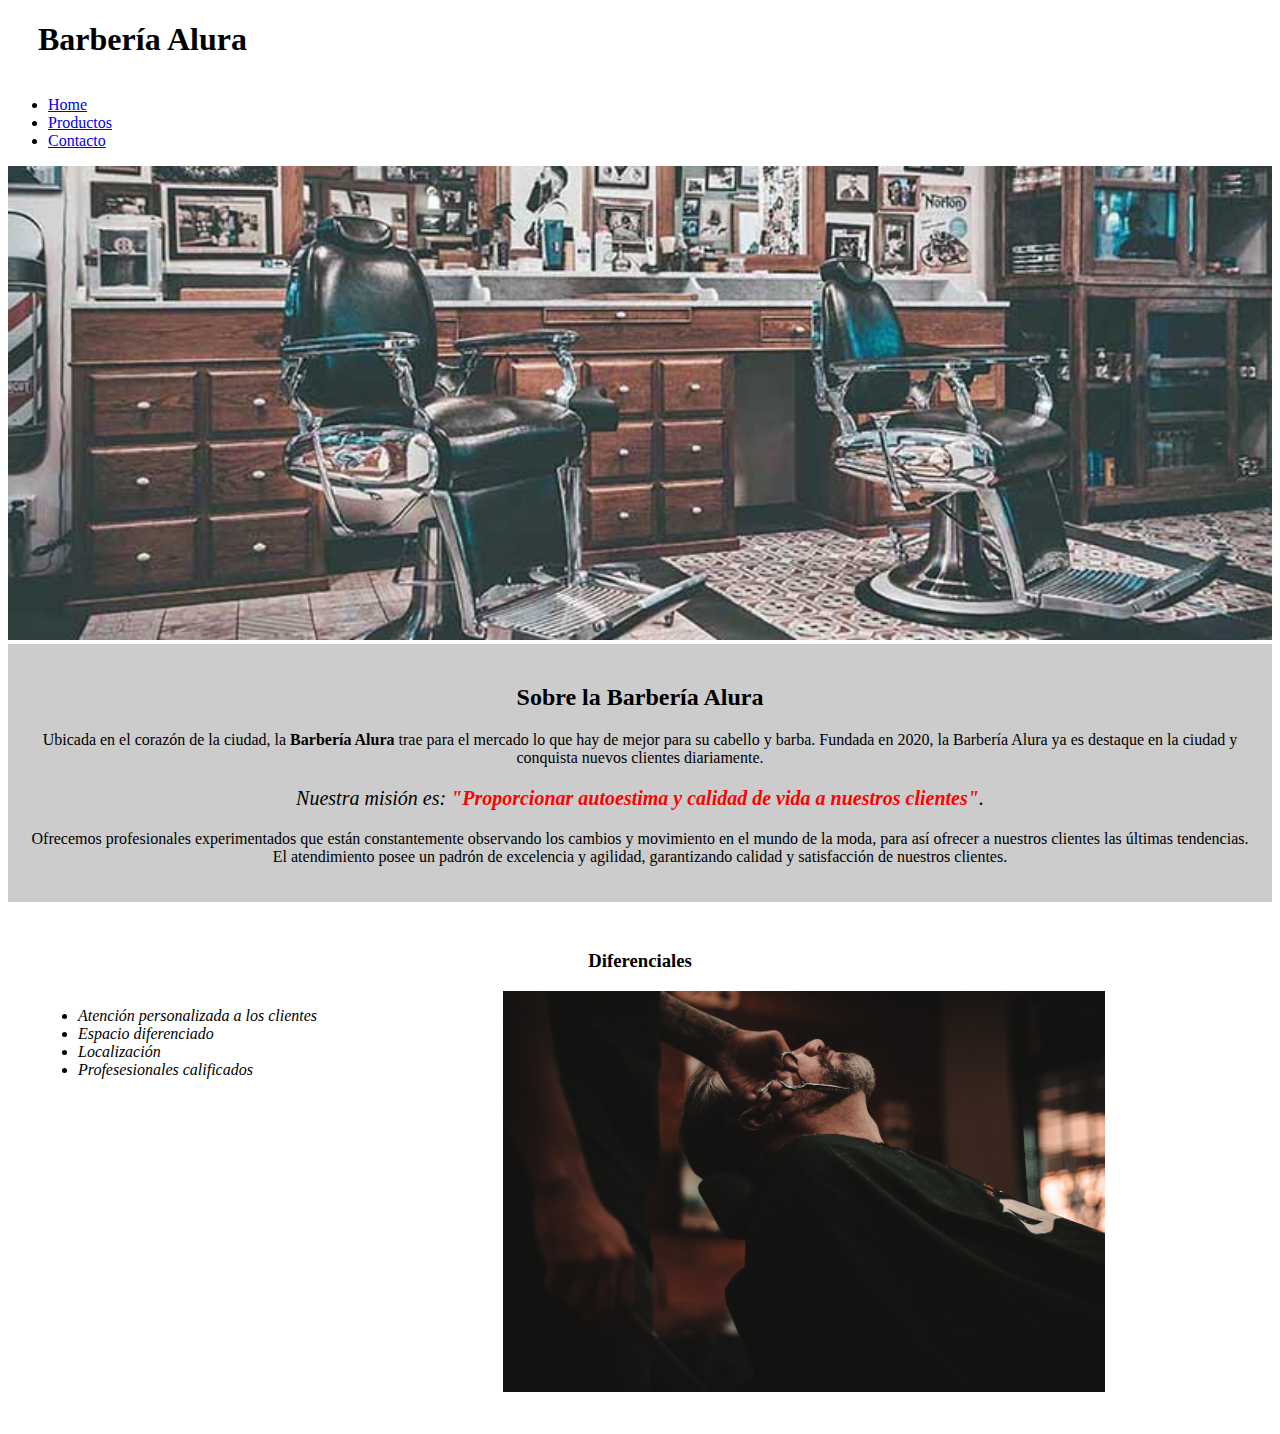
<file: index.html>
<!DOCTYPE html>

<html lang="es">
    
    <head>

        <meta charset="UTF-8"> 
        <title>Barbería Alura</title>
        <link rel="stylesheet" href="style-home.css">
    
    </head>

    <body>

        <header>
            <h1 class="titulo-principal">Barbería Alura</h1>
            <div class="caja">
                <nav>
                    <ul>
                        <li><a href="index.html">Home</a></li>
                        <li><a href="productos.html">Productos</a></li>
                        <li><a href="contacto.html">Contacto</a></li>
                    </ul>
                </nav>
            </div>
        </header>

        <img id="banner" src="banner/banner.jpg">
        
        <div class="principal">

            <h2 class="titulo-centralizado">Sobre la Barbería Alura</h2>

            <p>Ubicada en el corazón de la ciudad, la <strong>Barbería Alura</strong> trae para el mercado lo que hay de mejor para su cabello y barba. Fundada en 2020, la Barbería Alura ya es destaque en la ciudad y conquista nuevos clientes diariamente.</p>

            <p id="mision"><em>Nuestra misión es: <strong>"Proporcionar autoestima y calidad de vida a nuestros clientes"</strong>.</em></p>

            <p>Ofrecemos profesionales experimentados que están constantemente observando los cambios y movimiento en el mundo de la moda, para así ofrecer a nuestros clientes las últimas tendencias. El atendimiento posee un padrón de excelencia y agilidad, garantizando calidad y satisfacción de nuestros clientes.</p> 

        </div>

        <div class="diferenciales">

            <h3 class="titulo-centralizado">Diferenciales</h3>
        
            <ul>
                <li class="items">Atención personalizada a los clientes</li>
                <li class="items">Espacio diferenciado</li>
                <li class="items">Localización</li>
                <li class="items">Profesesionales calificados</li>
            </ul>

            <img src="diferenciales/diferenciales.jpg" class="imagenDiferenciales">

        </div>
        
        
    </body>
</html>
</file>
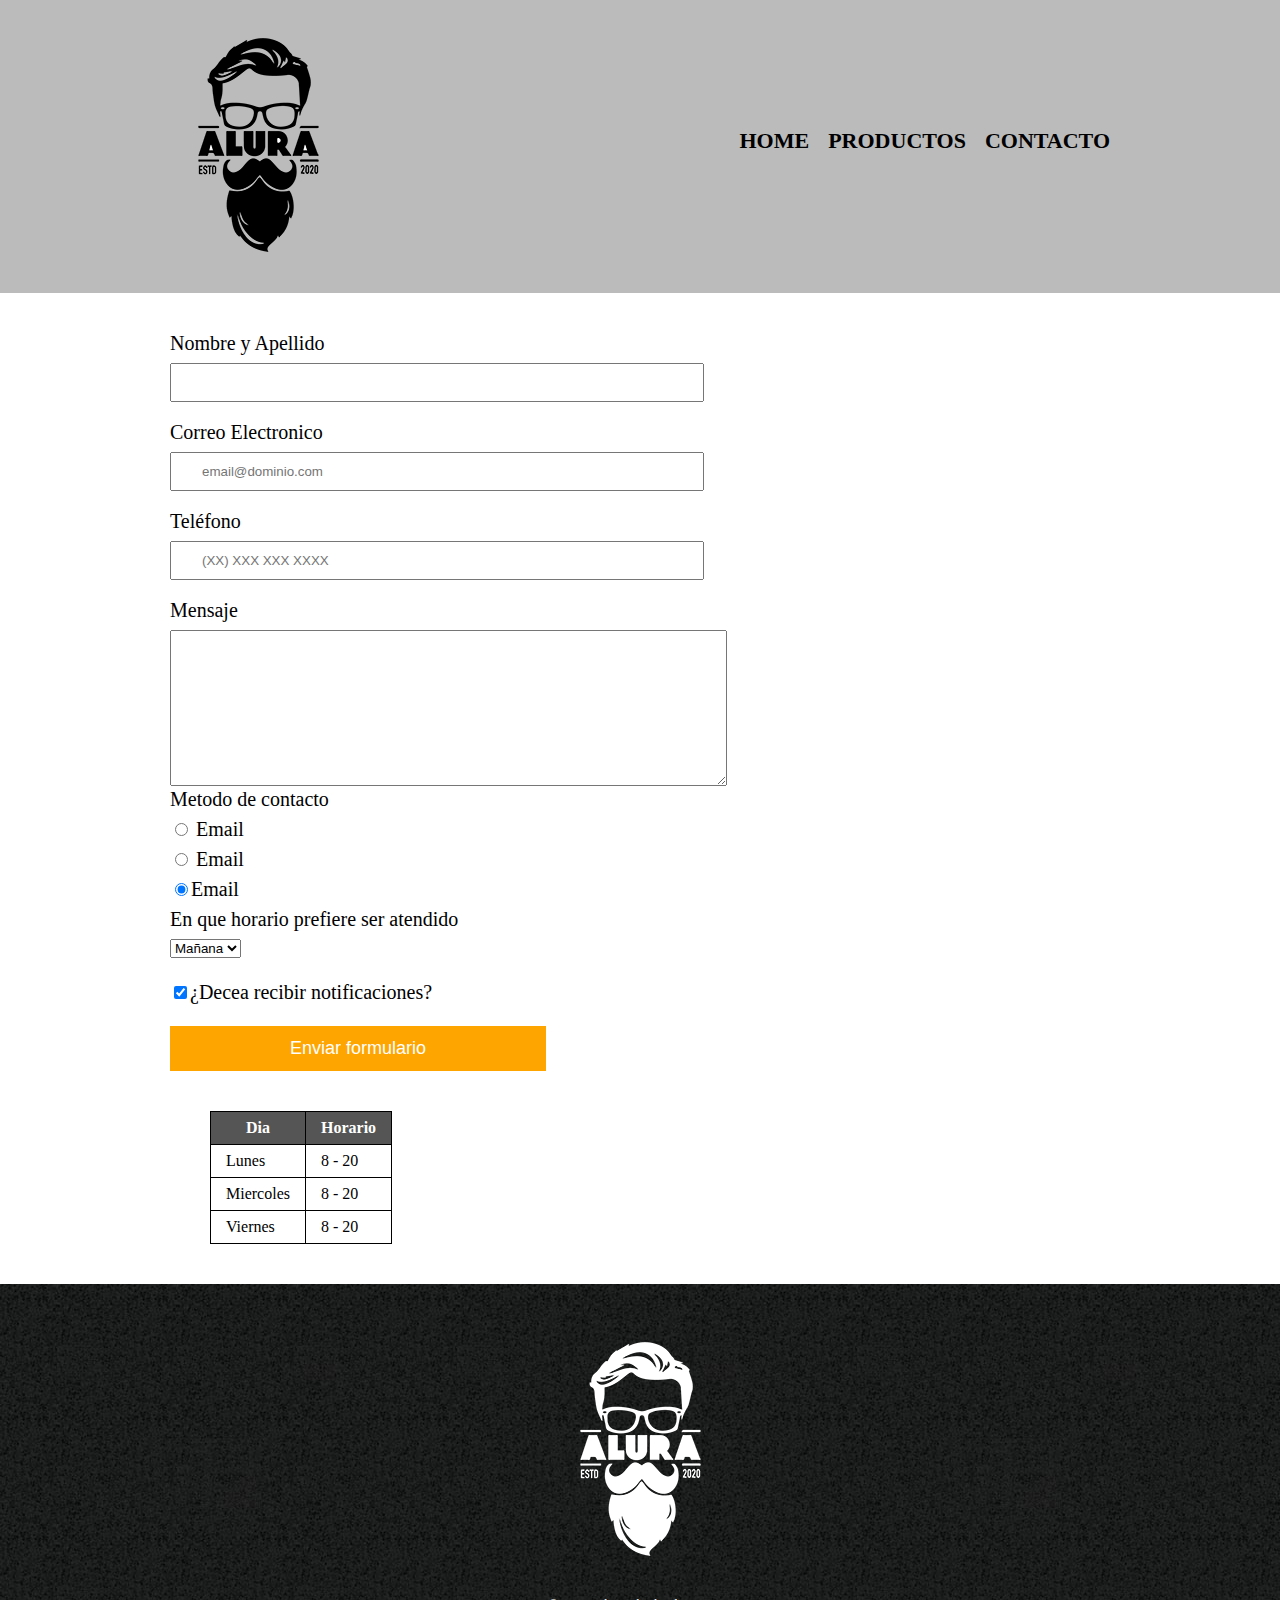
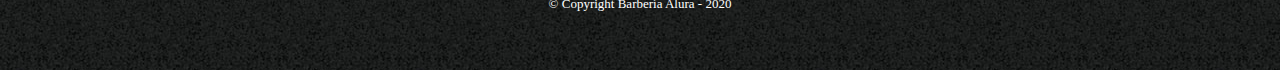
<file: contacto.html>
<!DOCTYPE html>

<html>
    <head>
        <meta charset="UTF-8">
        <title>Productos - Barbería Alura</title>
        <link rel="stylesheet" href="reset.css">
        <link rel="stylesheet" href="style.css">
    </head>
    <body>
        <header>
            <div class="caja">
                <h1><img src="imagenes/logo.png"></h1>
                <nav>
                    <ul>
                        <li><a href="index.html">Home</a></li>
                        <li><a href="productos.html">Productos</a></li>
                        <li><a href="contacto.html">Contacto</a></li>
                    </ul>
                </nav>
            </div>
        </header>
        <main>
            <form action="">
                <label for="nombreyapellido">Nombre y Apellido</label>
                <input type="text" id="nombreyapellido" class="input-padron" required>
                <label for="email">Correo Electronico</label>
                <input type="email" id="email" class="input-padron" required
                    placeholder="email@dominio.com">
                <label for="telefono">Teléfono</label>
                <input type="tel" id="telefono" class="input-padron" required
                    placeholder="(XX) XXX XXX XXXX">
                <label for="mensaje">Mensaje</label>
                <textarea id="mensaje" cols="67" rows="10"></textarea class="input-padron">
                <!-- Agrupa items que pertenecen a la misma cosa o grupo -->
                <fieldset>
                    <legend>Metodo de contacto</legend>

                    <label for="radio-email"><input type="radio" name="contacto" value="email" id="radio-email">
                    Email</label>

                    <label for="radio-telefono"><input type="radio" name="contacto" value="telefono" id="radio-telefono">
                    Email</label>
                    
                    <label for="radio-whatsapp"><input type="radio" name="contacto" value="whatsapp"
                        id="radio-whatsapp" checked>Email</label>
                    
                </fieldset>
                <fieldset>
                    <legend>En que horario prefiere ser atendido</legend>
                    <select name="" id="">
                        <option value="">Mañana</option>
                        <option value="">Tarde</option>
                        <option value="">Noche</option>
                    </select>
                </fieldset>
                <label class="checkbox"><input type="checkbox" checked>¿Decea recibir notificaciones?</label>
                <input type="submit" value="Enviar formulario" class="enviar">
            </form>
            <table>
                <thead>
                    <tr>
                        <th>Dia</th>
                        <th>Horario</th>
                    </tr>
                </thead>
                <tbody>
                    <tr>
                        <td>Lunes</td>
                        <td>8 - 20</td>
                    </tr>
                    <tr>
                        <td>Miercoles</td>
                        <td>8 - 20</td>
                    </tr>
                    <tr>
                        <td>Viernes</td>
                        <td>8 - 20</td>
                    </tr>
                </tbody>
            </table>
        </main>
        <footer>
            <img src="imagenes/logo-blanco.png">
            <p class="copyright">&copy Copyright Barbería Alura - 2020</p>
        </footer>
    </body>
</html>
</file>
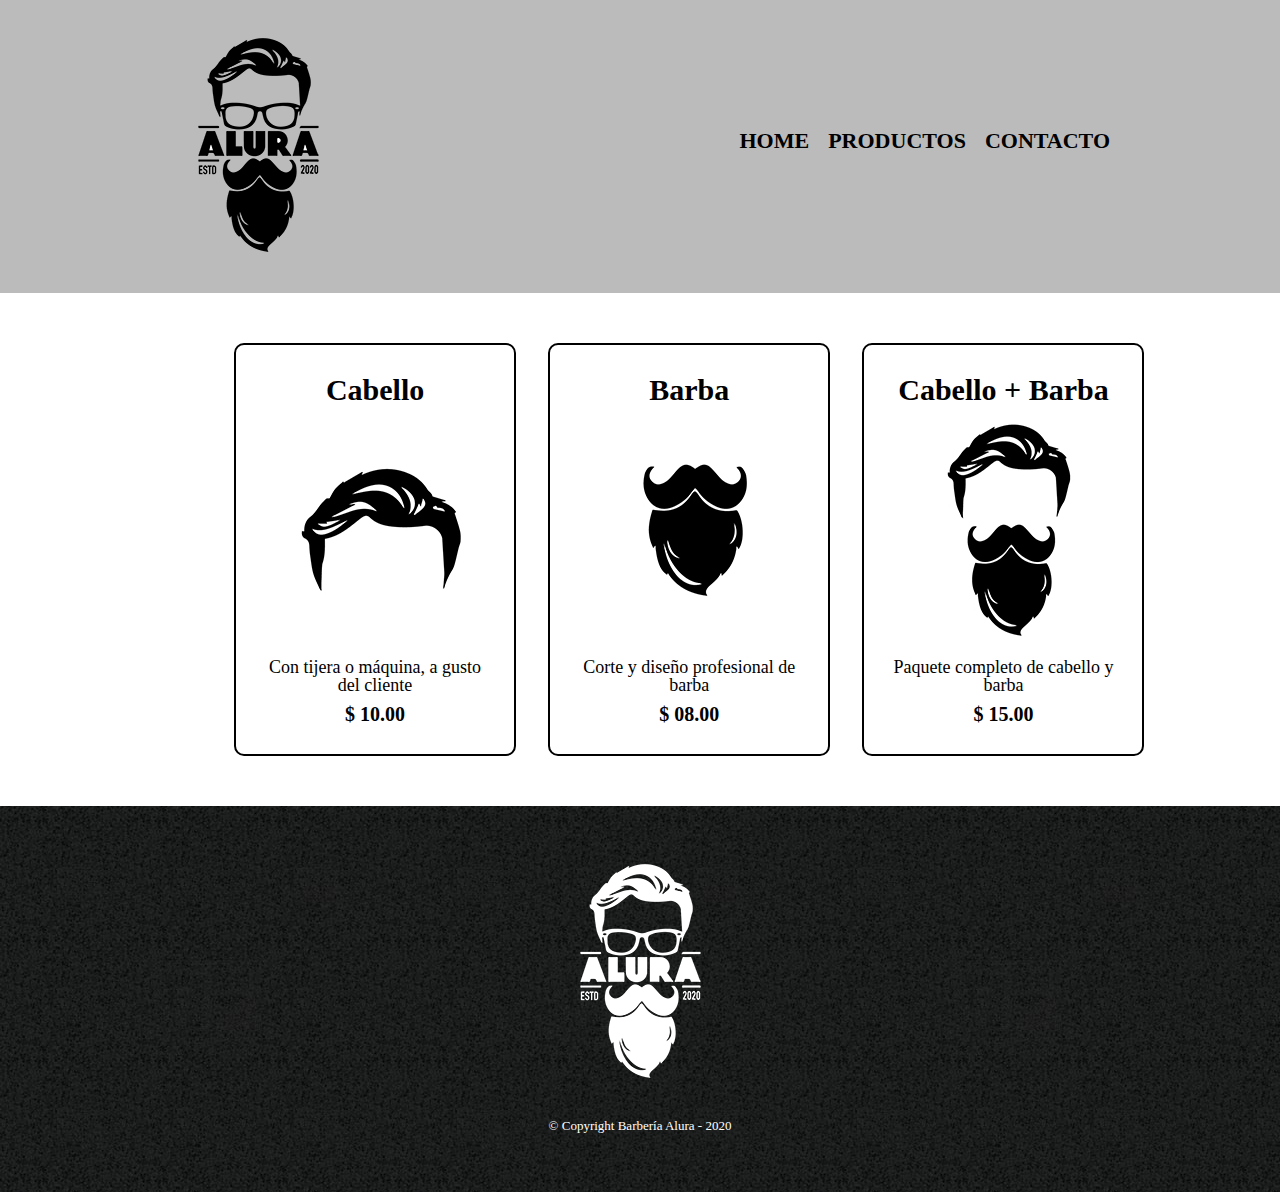
<file: productos.html>
<!DOCTYPE html>

<html>
    <head>
        <meta charset="UTF-8">
        <title>Productos - Barbería Alura</title>
        <link rel="stylesheet" href="reset.css">
        <link rel="stylesheet" href="style.css">
    </head>
    <body>
        <header>
            <div class="caja">
                <h1><img src="imagenes/logo.png"></h1>
                <nav>
                    <ul>
                        <li><a href="index.html">Home</a></li>
                        <li><a href="productos.html">Productos</a></li>
                        <li><a href="contacto.html">Contacto</a></li>
                    </ul>
                </nav>
            </div>
        </header>

        <main>
            <ul class="productos">
                <li>
                    <h2>Cabello</h2>
                    <img src="imagenes/cabello.jpg">
                    <p class="producto-descripcion">Con tijera o máquina, a gusto del cliente</p>
                    <p class="producto-precio">$ 10.00</p>
                </li>
                <li>
                    <h2>Barba</h2>
                    <img src="imagenes/barba.jpg">
                    <p class="producto-descripcion">Corte y diseño profesional de barba</p>
                    <p class="producto-precio">$ 08.00</p>
                </li>
                <li>
                    <h2>Cabello + Barba</h2>
                    <img src="imagenes/cabello+barba.jpg">
                    <p class="producto-descripcion">Paquete completo de cabello y barba</p>
                    <p class="producto-precio">$ 15.00</p>
                </li>
            </ul>
        </main>

        <footer>
            <img src="imagenes/logo-blanco.png">
            <p class="copyright">&copy Copyright Barbería Alura - 2020</p>
        </footer>
    </body>
</html>
</file>
<file: style-home.css>
.titulo-principal{
    padding-left: 30px;
}

#banner{
    width:100%;
}

.principal{
    background: #CCCCCC;
    padding: 20px;
}

.titulo-centralizado{
    text-align: center;
}

p{
    text-align: center;
}

em strong{
    color:red;
}

#mision{
    font-size: 20px;
}

.diferenciales{
    background: #FFFFFF;
    padding: 30px;
}

.items{
    font-style: italic;
}

ul{
    display: inline-block;
    vertical-align: top;
    width: 20%;
    margin-right: 15%;
}

.imagenDiferenciales{
    width: 50%;
}
</file>
<file: style.css>
header {
    background-color: #BBBBBB;
    padding: 20px 0;
}

.caja{
    width: 940px;
    position: relative;
    margin: 0 auto;
}

nav{
    position: absolute;
    top:110px;
    right: 0;
}

nav li{
    display: inline;
    margin: 0 0 0 15px;
}

nav a{
    text-transform: uppercase;
    color: #000000;
    font-weight: bold;
    font-size: 22px;
    text-decoration: none;
}

nav a:hover{
    color: #c78c19;
    text-decoration: underline;
}

.productos{
    width: 940px;
    margin: 0 auto;
    padding: 50px;
}


.productos li{
    display: inline-block;
    text-align: center;
    width: 30%;
    vertical-align: top;
    margin: 0 1.5%;
    padding: 30px 20px;
    box-sizing: border-box;
    border: 2px solid #000000;
    border-radius: 10px;
}

.productos li:hover{
    border-color:#c78c19;
}

.productos li:active{
    border-color:#088c19;
}

.productos h2{
    font-size: 30px;
    font-weight: bold;
}

.productos li:hover h2{
    font-size: 33px;
}

.producto-descripcion{
    font-size: 18px;
}

.producto-precio{
    font-size: 20px;
    font-weight: bold;
    margin-top:10px;
}

footer{
    text-align: center;
    background: url(imagenes/bg.jpg);
    padding:40px;
}

.copyright{
    color:#FFFFFF;
    font-size: 13px;
    margin:20px;
}
main {
    width: 940px;
    margin: 0 auto;
}
form {
    margin: 40px 0;
}
form label, form legend{
    display: block;
    font-size: 20px;
    margin: 0 0 10px;
}
.input-padron {
    display: block;
    margin: 0 0 20px;
    padding: 10px 30px;
    width: 50%;
}
.checkbox{
    margin: 24px 0;
}
.enviar {
    color: white;
    width: 40%;
    border: none;
    padding: 12px 0;
    font-size: 18px;
    background: orange;
    transition: 1s all;
}
.enviar:hover {
    background: darkorange;
    font-size: 20px;
    transform: scale(1.2);
}
table{
    margin: 40px 40px;
}
thead{
    background: #555555;
    color: white;
    font-weight: bold;
}
td, th {
    border: 1px solid black;
    padding: 8px 15px;
}
</file>
